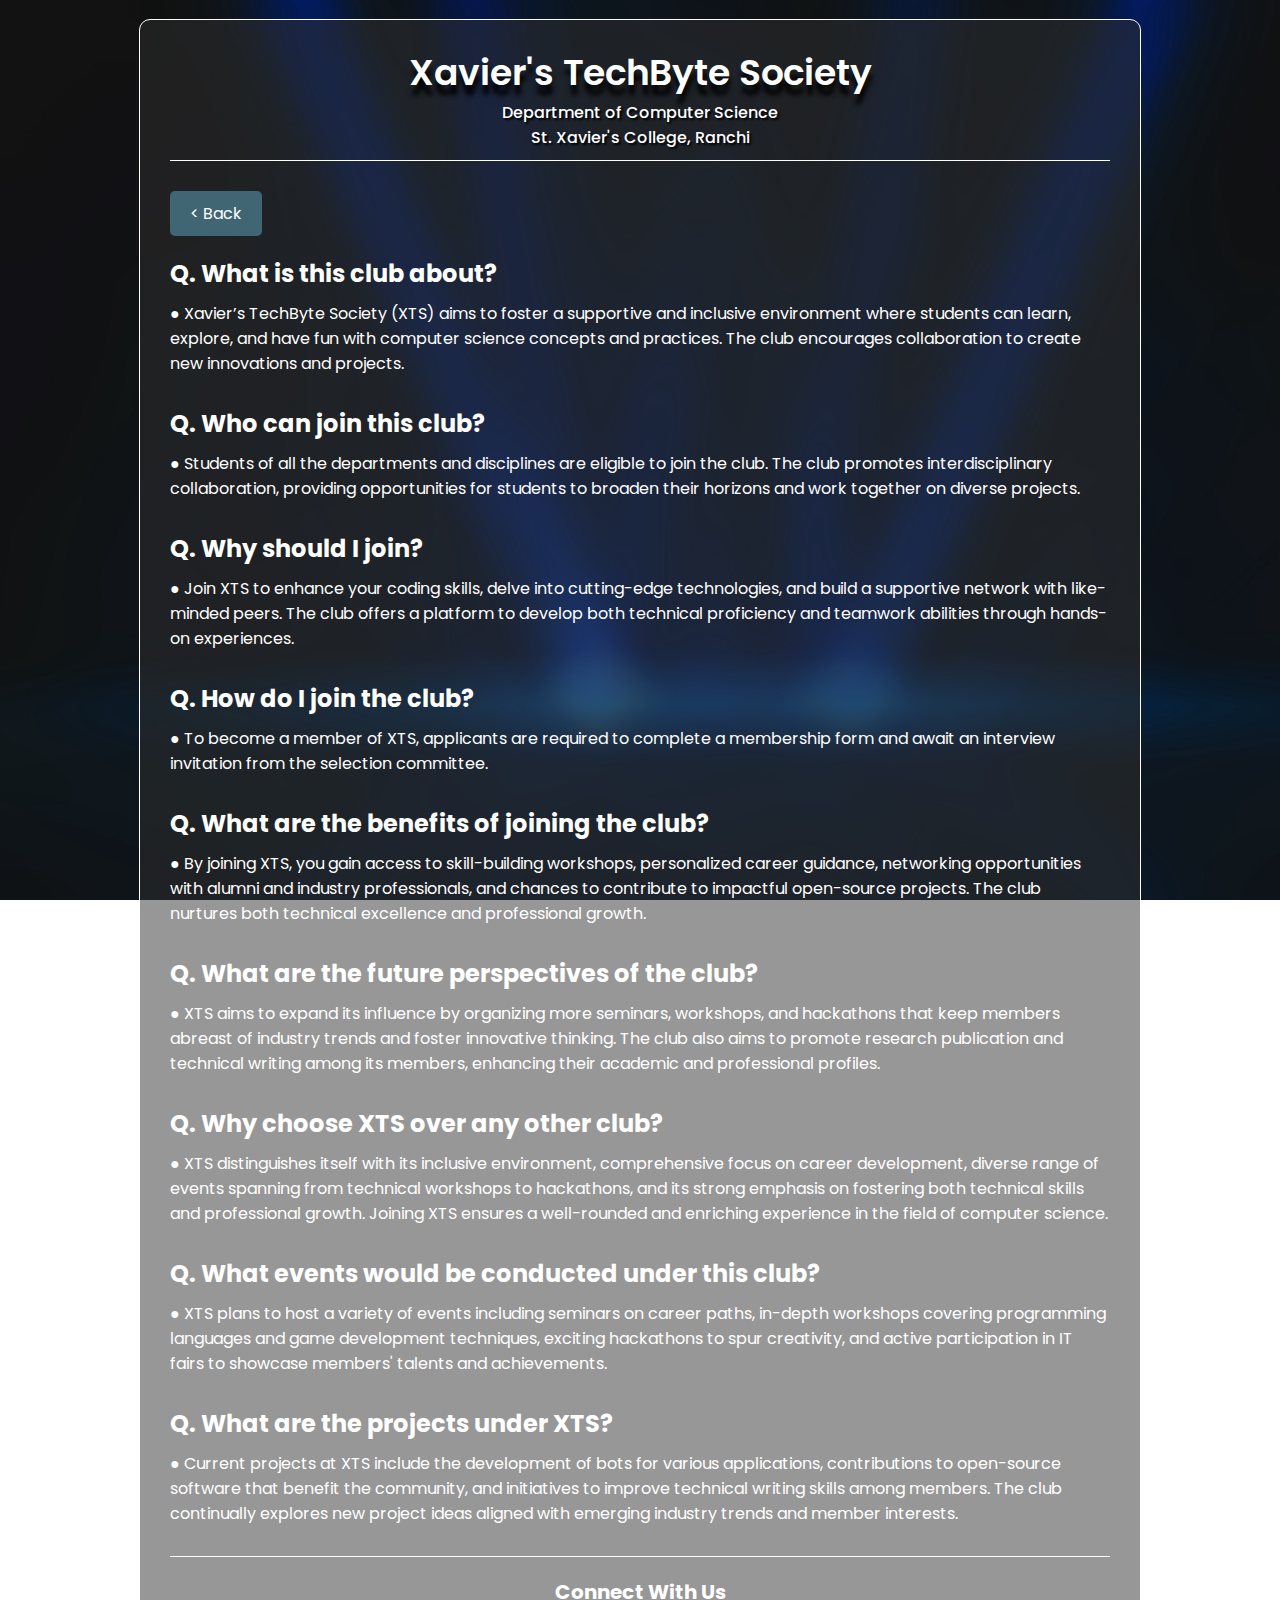
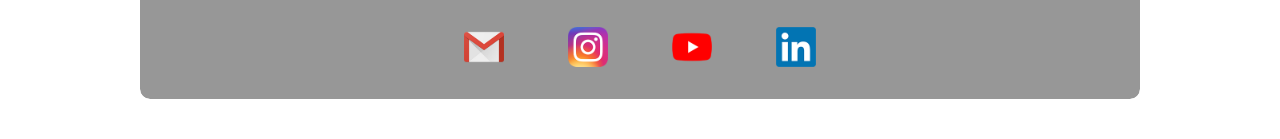
<file: templates/faqs.html>
<!DOCTYPE html>
<html lang="en">
<head>
    <meta charset="UTF-8">
    <meta name="viewport" content="width=device-width, initial-scale=1.0"/>
    <link rel="apple-touch-icon" sizes="180x180" href="/assets/apple-touch-icon.png">
    <link rel="icon" type="image/png" sizes="32x32" href="/assets/favicon-32x32.png">
    <link rel="icon" type="image/png" sizes="16x16" href="/assets/favicon-16x16.png">
    <link rel="manifest" href="/assets/site.webmanifest">
    <link rel="stylesheet" href="/static/faqstyles.css">
    <title>XTS Recruitment Form</title>
</head>
<body>
    <div class="container">
        <h1 class="titleText">Xavier's TechByte Society</h1> 
        <h4 class="subtitleText">Department of Computer Science <br> St. Xavier's College, Ranchi</h4>

        <a href="/register" class="back-button">< Back</a>
        <div class="section">
            <div class="question">
                Q. What is this club about?
            </div>
            <div class="answer">
                ● Xavier’s TechByte Society (XTS) aims to foster a supportive and inclusive environment where students can learn, explore, and have fun with computer science concepts and practices. The club encourages collaboration to create new innovations and projects.
            </div>
        </div>
        
        <div class="section">
            <div class="question">
                Q. Who can join this club?
            </div>
            <div class="answer">
                ● Students of all the departments and disciplines are eligible to join the club. The club promotes interdisciplinary collaboration, providing opportunities for students to broaden their horizons and work together on diverse projects.
            </div>
        </div>
        
        <div class="section">
            <div class="question">
                Q. Why should I join?
            </div>
            <div class="answer">
                ● Join XTS to enhance your coding skills, delve into cutting-edge technologies, and build a supportive network with like-minded peers. The club offers a platform to develop both technical proficiency and teamwork abilities through hands-on experiences.
            </div>
        </div>
        
        <div class="section">
            <div class="question">
                Q. How do I join the club?
            </div>
            <div class="answer">
                ● To become a member of XTS, applicants are required to complete a membership form and await an interview invitation from the selection committee.
            </div>
        </div>
        
        <div class="section">
            <div class="question">
                Q. What are the benefits of joining the club?
            </div>
            <div class="answer">
                ● By joining XTS, you gain access to skill-building workshops, personalized career guidance, networking opportunities with alumni and industry professionals, and chances to contribute to impactful open-source projects. The club nurtures both technical excellence and professional growth.
            </div>
        </div>
        
        <div class="section">
            <div class="question">
                Q. What are the future perspectives of the club?
            </div>
            <div class="answer">
                ● XTS aims to expand its influence by organizing more seminars, workshops, and hackathons that keep members abreast of industry trends and foster innovative thinking. The club also aims to promote research publication and technical writing among its members, enhancing their academic and professional profiles.
            </div>
        </div>
        
        <div class="section">
            <div class="question">
                Q. Why choose XTS over any other club?
            </div>
            <div class="answer">
                ● XTS distinguishes itself with its inclusive environment, comprehensive focus on career development, diverse range of events spanning from technical workshops to hackathons, and its strong emphasis on fostering both technical skills and professional growth. Joining XTS ensures a well-rounded and enriching experience in the field of computer science.
            </div>
        </div>
        
        <div class="section">
            <div class="question">
                Q. What events would be conducted under this club?
            </div>
            <div class="answer">
                ● XTS plans to host a variety of events including seminars on career paths, in-depth workshops covering programming languages and game development techniques, exciting hackathons to spur creativity, and active participation in IT fairs to showcase members' talents and achievements.
            </div>
        </div>
        
        <div class="section">
            <div class="question">
                Q. What are the projects under XTS?
            </div>
            <div class="answer">
                ● Current projects at XTS include the development of bots for various applications, contributions to open-source software that benefit the community, and initiatives to improve technical writing skills among members. The club continually explores new project ideas aligned with emerging industry trends and member interests.
            </div>
        </div>  
        <center>
            <div class="socials">
                <div class="connect">Connect With Us</div>
                <a href="mailto:xts@sxcran.org">
                    <img src="/static//assets/socials/mail.png" width="40"/>
                </a>
                <a href="https://www.instagram.com/xaviers_techbyte.society/">
                    <img src="/static//assets/socials/insta.png" width="40"/>
                </a>
                <a href="https://www.youtube.com/@xavierstechbytesociety">
                    <img src="/static//assets/socials/youtube.png" width="40"/>
                </a>
                <a href="https://www.linkedin.com/in/xavier-s-techbyte-society-a9a676315">
                    <img src="/static//assets/socials/linkedin.png" width="40"/>  
                </a>  
            </div>
        </center>           
    </div>
</body>
</html>
</file>
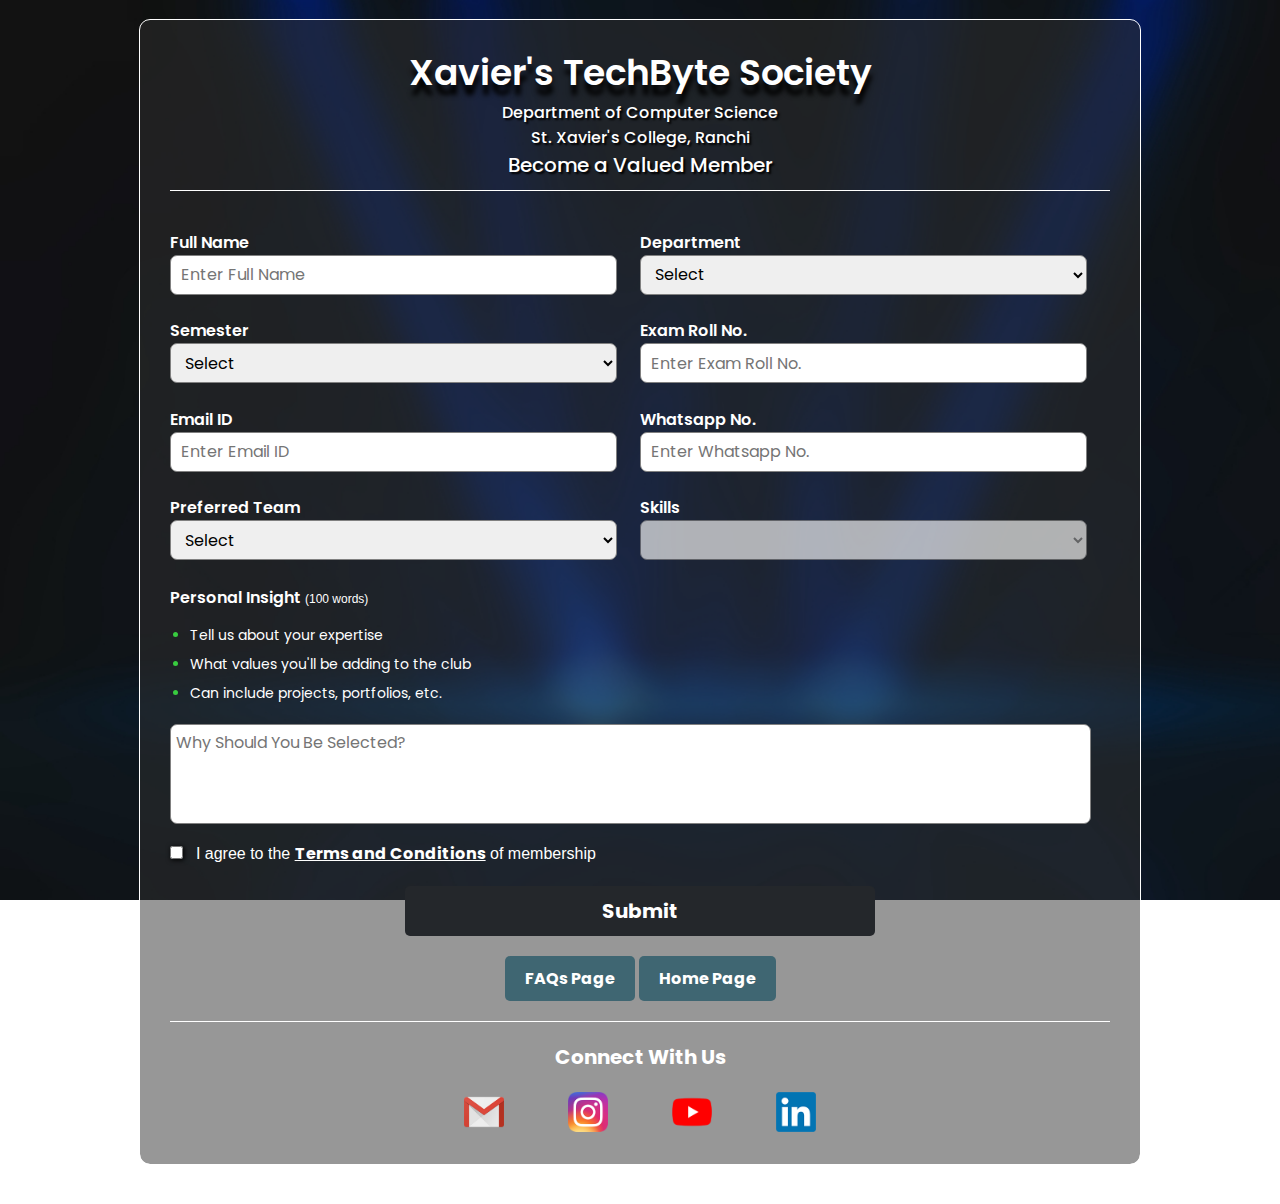
<file: templates/regForm.html>
<!DOCTYPE html>
<html lang="en">

<head>
    <meta charset="UTF-8">
    <meta name="viewport" content="width=device-width, initial-scale=1.0" />
    <link rel="apple-touch-icon" sizes="180x180" href="/assets/apple-touch-icon.png">
    <link rel="icon" type="image/png" sizes="32x32" href="/assets/favicon-32x32.png">
    <link rel="icon" type="image/png" sizes="16x16" href="/assets/favicon-16x16.png">
    <link rel="manifest" href="/static/assets/site.webmanifest">
    <link rel="stylesheet" href="/static/regFormStyles.css">
    <title>XTS Recruitment Form</title>
</head>

<body>
    <script src="/static/options/depts.js"></script>
    <script src="/static/options/sems.js"></script>
    <script src="/static/options/teams.js"></script>
    <script src="/static/options/skills.js"></script>
    <div class="container">
        <h1 class="titleText">Xavier's TechByte Society</h1>
        <h4 class="subtitleText">Department of Computer Science <br> St. Xavier's College, Ranchi <br>
            <div class="member" id="member">Become a Valued Member</div>
        </h4>
        <form id="form" action="/submitregn" method="POST">
            <div class="main-info" id="main-info">
                <div class="input-area">
                    <label for="fullName">Full Name</label>
                    <input type="text" id="fullName" name="fullName" placeholder="Enter Full Name" />
                </div>

                <div class="input-area">
                    <label for="dept">Department</label>
                    <select id="deptSelect" name="dept">
                    </select>
                </div>

                <div class="input-area">
                    <label for="semester">Semester</label>
                    <select id="semSelect" name="sem">
                    </select>
                </div>

                <div class="input-area">
                    <label for="examroll">Exam Roll No.</label>
                    <input type="text" id="examroll" name="examroll" placeholder="Enter Exam Roll No." />
                </div>

                <div class="input-area">
                    <label for="email">Email ID</label>
                    <input type="email" id="email" name="email" placeholder="Enter Email ID" />
                </div>

                <div class="input-area">
                    <label for="whatsapp">Whatsapp No.</label>
                    <input type="text" id="whatsapp" name="whatsapp" placeholder="Enter Whatsapp No." />
                </div>

                <div class="input-area">
                    <label for="team">Preferred Team</label>
                    <select id="teamSelect" name="team" onchange="updateskill()">
                    </select>
                </div>

                <div class="input-area">
                    <label for="skillset">Skills</label>
                    <select id="skillSelect" name="skill" disabled>
                    </select>
                </div>
            </div>

            <div class="about-area" id="about-area">
                <label for="about">Personal Insight&nbsp;<span class="sublabel">(100 words)</span></label>
                <div class="bullet-points">
                    <ul>
                        <li>Tell us about your expertise</li>
                        <li>What values you'll be adding to the club</li>
                        <li>Can include projects, portfolios, etc.</li>
                    </ul>
                </div>
                <textarea id="about" name="about" placeholder="Why Should You Be Selected?"
                    oninput="countWords(this)"></textarea>

                <div class="checkbox">
                    <input type="checkbox" class="ok" id="ok" name="ok" value="true" onchange="submitCheck()">
                    <label class="checkboxLabel" for="ok">&nbsp;&nbsp;I agree to the <a href="/tnc"
                            target="_blank">Terms and Conditions</a> of membership</label>
                </div>
            </div>

            <center>
                <div class="form-submit" id="form-submit">
                    <input type="submit" id="submit" value="Submit" disabled="true" style="cursor: pointer">
                </div>
                <a href="/faqs" class="faq-button">FAQs Page</a>
                <a href="/" class="faq-button">Home Page</a>
                <div class="socials">
                    <div class="connect">Connect With Us</div>
                    <a href="mailto:xts@sxcran.org">
                        <img src="../static/assets/socials/mail.png" width="40" />
                    </a>
                    <a href="https://www.instagram.com/xaviers_techbyte.society/">
                        <img src="../static/assets/socials/insta.png" width="40" />
                    </a>
                    <a href="https://www.youtube.com/@xavierstechbytesociety">
                        <img src="../static/assets/socials/youtube.png" width="40" />
                    </a>
                    <a href="https://www.linkedin.com/in/xavier-s-techbyte-society-a9a676315">
                        <img src="../static/assets/socials/linkedin.png" width="40" />
                    </a>
                </div>
            </center>
        </form>
    </div>

    <script src="/static/scripts/submit.js"></script>
    <script>
        const urlParams = new URLSearchParams(window.location.search);
        if (urlParams.get('success') != 'true') {
            window.onload = alert("Enter Class Roll No. if Exam Roll No. is not allotted.");
        }
    </script>
</body>

</html>
</file>
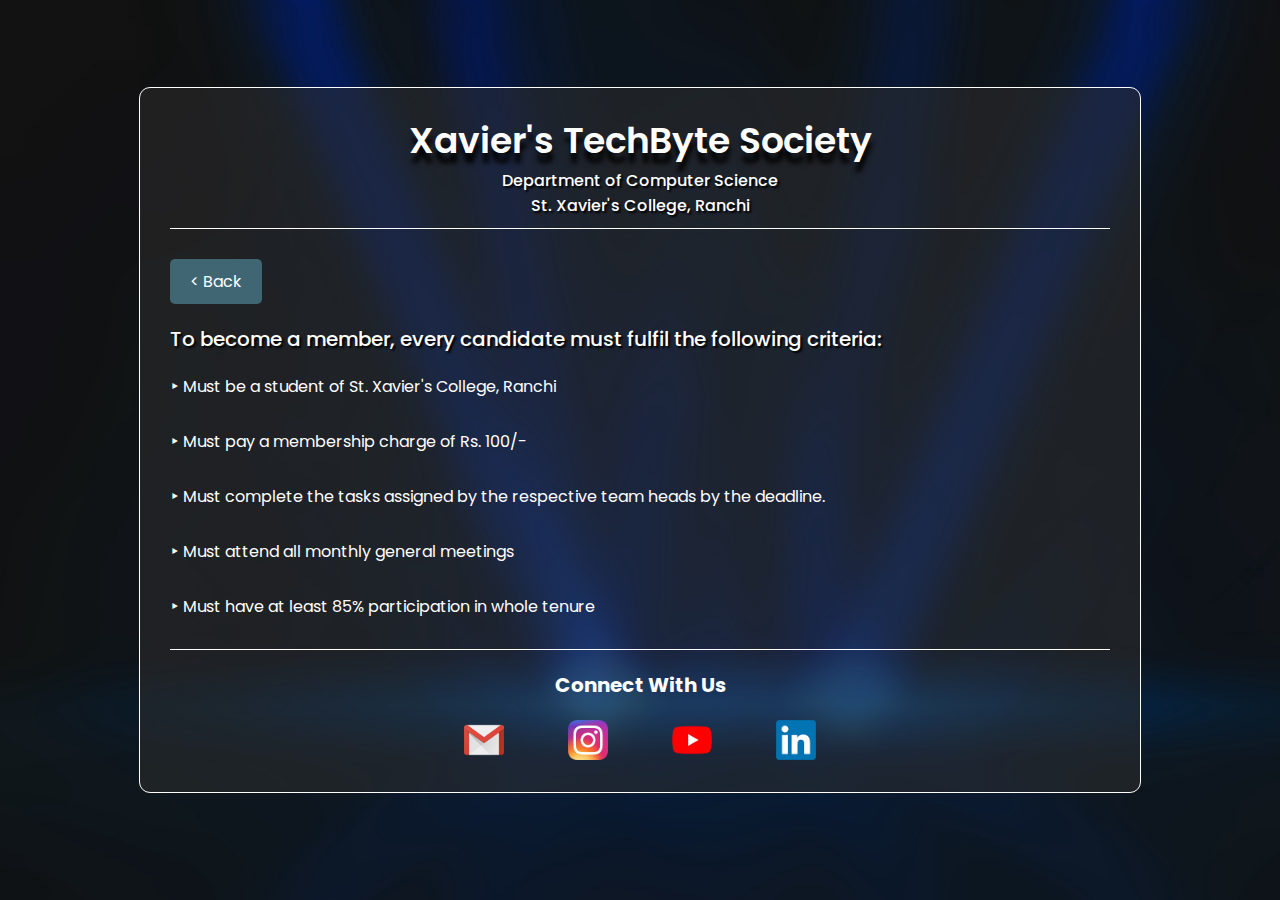
<file: templates/tnc.html>
<!DOCTYPE html>
<html lang="en">
<head>
    <meta charset="UTF-8">
    <meta name="viewport" content="width=device-width, initial-scale=1.0"/>
    <link rel="apple-touch-icon" sizes="180x180" href="/assets/apple-touch-icon.png">
    <link rel="icon" type="image/png" sizes="32x32" href="/assets/favicon-32x32.png">
    <link rel="icon" type="image/png" sizes="16x16" href="/assets/favicon-16x16.png">
    <link rel="manifest" href="/assets/site.webmanifest">
    <link rel="stylesheet" href="/static/tncstyles.css">
    <title>XTS Recruitment Form</title>
</head>
<body>
    <div class="container">
        <h1 class="titleText">Xavier's TechByte Society</h1> 
        <h4 class="subtitleText">Department of Computer Science <br> St. Xavier's College, Ranchi</h4>

        <a href="/" class="back-button" onclick="closeTab()">< Back</a>

        <div class="headertext">To become a member, every candidate must fulfil the following criteria: </div>
        <div class="keypoint">
            <span class="bullet">‣</span> Must be a student of St. Xavier's College, Ranchi
        </div>

        <div class="keypoint">
            <span class="bullet">‣</span> Must pay a membership charge of Rs. 100/-
        </div>

        <!-- <div class="keypoint">
            <span class="bullet">‣</span> Should not be a third year student unless they're from Computer Science Dept.
        </div> -->

        <div class="keypoint">
            <span class="bullet">‣</span> Must complete the tasks assigned by the respective team heads by the deadline.
        </div>

        <div class="keypoint">
            <span class="bullet">‣</span> Must attend all monthly general meetings
        </div>

        <div class="keypoint">
            <span class="bullet">‣</span> Must have at least 85% participation in whole tenure
        </div>

        <center>
            <div class="socials">
                <div class="connect">Connect With Us</div>
                <a href="mailto:xts@sxcran.org">
                    <img src="/static/assets/socials/mail.png" width="40"/>
                </a>
                <a href="https://www.instagram.com/xaviers_techbyte.society/">
                    <img src="/static/assets/socials/insta.png" width="40"/>
                </a>
                <a href="https://www.youtube.com/@xavierstechbytesociety">
                    <img src="/static/assets/socials/youtube.png" width="40"/>
                </a>
                <a href="https://www.linkedin.com/in/xavier-s-techbyte-society-a9a676315">
                    <img src="/static/assets/socials/linkedin.png" width="40"/>  
                </a>  
            </div>
        </center>      
    </div>
    <script>
        function closeTab() {
            window.close();
        }
    </script>
</body>
</html>
</file>
<file: static/faqstyles.css>
@import url('https://fonts.googleapis.com/css2?family=Poppins:ital,wght@0,100;0,200;0,300;0,400;0,500;0,600;0,700;0,800;0,900;1,100;1,200;1,300;1,400;1,500;1,600;1,700;1,800;1,900&display=swap');

* {
    padding: 0;
    margin: 0;
    box-sizing: border-box;
    font-family: "Poppins", sans-serif;
}

body {
    display: flex;
    justify-content: center;
    align-items: center;
    min-height: 100vh;
    padding: 20px;
    overflow-y: auto; 
    background: url(/static/assets/bg-img.jpg);
    background-size: cover;
    background-attachment: fixed;
}

.container {
    width: 90vw;
    max-width: 1000px;
    background: rgba(48, 48, 48, 0.5);
    padding: 25px 30px;
    border-radius: 10px;
    outline: 1px solid rgb(255, 255, 255);
    margin-bottom: 20px;
}

.titleText {
    font-size: 36px;
    font-weight: 600;
    text-align: center;
    color: white;
    text-shadow: 1px 10px 5px black;
}

.subtitleText {
    font-size: 16px;
    font-weight: 500;
    text-align: center;
    color: white;
    text-shadow: 2px 2px 2px black;
    padding-bottom: 10px;
    margin-bottom: 10px;
    border-bottom: solid 1px white;
}

.section .question{
    font-size: 24px;
    font-weight: 700;
    color: white;
    margin-bottom: 10px;
}

.section .answer{
    font-size: 16px;
    color: white;
    margin-bottom: 30px;
}

.back-button {
    margin: 20px 0px;
    display: inline-block;
    padding: 10px 20px;
    font-size: 16px;
    text-decoration: none;
    color: white;
    background-color: rgba(63, 102, 114, 1);
    border-radius: 5px;
    cursor: pointer;
    text-align: center;
}

.back-button:hover {
    background-color: rgba(56, 71, 204, 1);
}

.connect {
    padding-top: 20px;
    border-top: solid 1px white;
    margin: 20px 0px;
    font-size: 20px;
    font-weight: 700;
    color: white;
}

.socials img{
    margin: 0px 30px;
}

.socials a{
    text-decoration: none;
}

.about-area .checkbox {
    display: flex;
    align-items: center;
    margin-top: 10px;
}


@media (max-width: 800px) {
    .main-info {
        margin-left: 5%;
    }

    .titleText {
        font-size: 24px;
    }

    .subtitleText {
        font-size: 10px;
    }

    .section .question{
        font-size: 20px;
    }

    .section .answer{
        font-size: 12px;
    }

    .connect{
        font-size: 12px;
    }

    .socials img{
        margin: 0px 10px;
        width: 30px;
    }
}
</file>
<file: static/regFormStyles.css>
@import url('https://fonts.googleapis.com/css2?family=Poppins:ital,wght@0,100;0,200;0,300;0,400;0,500;0,600;0,700;0,800;0,900;1,100;1,200;1,300;1,400;1,500;1,600;1,700;1,800;1,900&display=swap');

* {
    padding: 0;
    margin: 0;
    box-sizing: border-box;
    font-family: "Poppins", sans-serif;
}

body {
    display: flex;
    justify-content: center;
    align-items: center;
    min-height: 100vh;
    padding: 20px;
    overflow-y: auto;
    background: url(assets/bg-img.jpg);
    background-size: cover;
    background-attachment: fixed;
}

.container {
    width: 90vw;
    max-width: 1000px;
    background: rgba(48, 48, 48, 0.5);
    padding: 25px 30px;
    border-radius: 10px;
    outline: 1px solid rgb(255, 255, 255);
    margin-bottom: 20px;
}

.titleText {
    font-size: 36px;
    font-weight: 600;
    text-align: center;
    color: white;
    text-shadow: 1px 10px 5px black;
}

.subtitleText {
    font-size: 16px;
    font-weight: 500;
    text-align: center;
    color: white;
    text-shadow: 2px 2px 2px black;
    padding-bottom: 10px;
    margin-bottom: 10px;
    border-bottom: solid 1px white;
}

.member {
    font-size: 20px;
}

.main-info {
    display: flex;
    flex-wrap: wrap;
    justify-content: space-between;
    padding: 5px 0;
}

.container form .input-area {
    display: flex;
    flex-wrap: wrap;
    width: 50%;
}

.input-area label,
.about-area label {
    flex: 0 0 100%;
    color: white;
    font-size: 16px;
    font-weight: 600;
    margin-top: 5%;
}

.input-area input,
.input-area select {
    flex: 0 0 95%;
    font-size: 16px;
    height: 40px;
    width: calc(100% - 22px);
    border-radius: 7px;
    outline: none;
    border: 1px solid grey;
    padding: 0 10px;
    box-sizing: border-box;
}

.input-area input:focus,
.input-area select:focus,
.about-area textarea:focus{
    box-shadow: 0 0 5px cyan;
}

.sublabel {
    font-family: sans-serif;
    font-size: 12px;
    font-weight: 300;
}

.submit-response {
    color: white;
    margin: 40px 0px;
}

.connect {
    padding-top: 20px;
    border-top: solid 1px white;
    margin: 20px 0px;
    font-size: 20px;
    font-weight: 700;
    color: white;
}

.socials img{
    margin: 0px 30px;
    transition: transform ease-out 0.2s;
}

.socials img:hover {
    transform: scale(1.3);
}

.socials a{
    text-decoration: none;
}

.about-area .checkbox {
    /* display: flex; */
    /* align-items: center; */
    margin-top: 10px;
}

.about-area .checkbox input.ok {
    /* margin: 0; */
    /* margin-right: 10px; */
    box-shadow: 1px 1px 5px #000;
    border-radius: 50%;
}

.about-area .checkbox .checkboxLabel {
    font-weight: 300;
}

.about-area .checkbox .checkboxLabel a{
    color: white;
    font-weight: 700;
}

.about-area .checkbox label {
    margin: 0;
    font-family: 'Open Sans', sans-serif;
    font-weight: bold;
    font-size: 16px;
}

.about-area {
    margin-top: 20px;
}

.about-area textarea {
    height: 100px;
    width: 98%;
    border-radius: 7px;
    outline: none;
    border: 1px solid grey;
    padding: 5px 5px;
    font-size: 16px;
    margin-top: 5px;
    resize: none;
}

.about-area .bullet-points {
    color: white;
    font-size: 14px;
    margin: 15px 0;
    padding-left: 20px;
    font-weight: 400;
}

.about-area .bullet-points li {
    margin-bottom: 8px;
    list-style-type: disc;
}

.about-area .bullet-points li::marker {
    color: rgba(56, 204, 63, 1);
}

.about-area .bullet-points li span {
    font-size: 14px;
    color: #ffffff;
    font-weight: 300;
}

.form-submit {
    margin-top: 20px;
}

.form-submit input {
    display: block;
    width: 50%;
    font-size: 20px;
    font-weight: 700;
    padding: 10px;
    border: none;
    border-radius: 3px;
    color: rgb(255, 255, 255);
    background: rgba(61, 83, 109, 1);
    border-radius: 5px;
}

.form-submit input:disabled {
    background: rgb(36, 39, 43);
}

.form-submit input:not(:disabled):hover {
    background: rgba(56, 204, 63, 1);
    color: rgb(255, 255, 255);
}

.faq-button {
    margin-top: 20px;
    display: inline-block;
    padding: 10px 20px;
    font-size: 16px;
    font-weight: 700;
    text-decoration: none;
    color: white;
    background-color: rgba(63, 102, 114, 1);
    border-radius: 5px;
    cursor: pointer;
    text-align: center;
}

.faq-button:hover {
    background-color: rgba(56, 71, 204, 1);
}


@media (max-width: 800px) {
    .main-info {
        margin-left: 5%;
    }

    .input-area label,
    .about-area label {
        font-size: 12px;
    }

    .about-area {
        margin-left: 5%;
        max-width: 70vw;
    }

    .about-area .bullet-points {
        font-size: 12px;
    }

    .about-area .bullet-points li {
        margin-bottom: 6px;
    }

    .about-area .bullet-points li span {
        font-size: 12px;
    }

    .input-area input,
    .input-area select {
        font-size: 12px;
    }

    .faq-button {
        font-size: 10px;
    }

    .form-submit input {
        font-size: 12px;
    }

    .about-area textarea {
        font-size: 12px;
    }

    .titleText {
        font-size: 24px;
    }

    .subtitleText {
        font-size: 10px;
    }

    .member {
        font-size: 14px;
    }

    .container form .input-area {
        width: 100%;
    }

    .about-area .checkbox .checkboxLabel {
        font-size: 12px;
    }

    .submit-response h1{
        font-size: 20px;
    }

    .submit-response h2{
        margin-top: 20px;
        font-size: 16px;
    }

    .connect{
        font-size: 12px;
    }

    .socials img{
        margin: 0px 10px;
        width: 30px;
    }

}
</file>
<file: static/tncstyles.css>
@import url('https://fonts.googleapis.com/css2?family=Poppins:ital,wght@0,100;0,200;0,300;0,400;0,500;0,600;0,700;0,800;0,900;1,100;1,200;1,300;1,400;1,500;1,600;1,700;1,800;1,900&display=swap');

* {
    padding: 0;
    margin: 0;
    box-sizing: border-box;
    font-family: "Poppins", sans-serif;
}

body {
    display: flex;
    justify-content: center;
    align-items: center;
    min-height: 100vh;
    padding: 20px;
    overflow-y: auto; 
    background: url(/static/assets/bg-img.jpg);
    background-size: cover;
    background-attachment: fixed;
}

.container {
    width: 90vw;
    max-width: 1000px;
    background: rgba(48, 48, 48, 0.5);
    padding: 25px 30px;
    border-radius: 10px;
    outline: 1px solid rgb(255, 255, 255);
    margin-bottom: 20px;
}

.titleText {
    font-size: 36px;
    font-weight: 600;
    text-align: center;
    color: white;
    text-shadow: 1px 10px 5px black;
}

.subtitleText {
    font-size: 16px;
    font-weight: 500;
    text-align: center;
    color: white;
    text-shadow: 2px 2px 2px black;
    padding-bottom: 10px;
    margin-bottom: 10px;
    border-bottom: solid 1px white;
}

.headertext {
    font-size: 20px;
    font-weight: 500;
    /* text-align: center; */
    color: white;
    text-shadow: 2px 2px 2px black;
    padding-bottom: 10px;
    margin-bottom: 10px;
}

.keypoint{
    font-size: 16px;
    color: white;
    margin-bottom: 30px;
}

.back-button {
    margin: 20px 0px;
    display: inline-block;
    padding: 10px 20px;
    font-size: 16px;
    text-decoration: none;
    color: white;
    background-color: rgba(63, 102, 114, 1);
    border-radius: 5px;
    cursor: pointer;
    text-align: center;
}

.back-button:hover {
    background-color: rgba(56, 71, 204, 1);
}

.connect {
    padding-top: 20px;
    border-top: solid 1px white;
    margin: 20px 0px;
    font-size: 20px;
    font-weight: 700;
    color: white;
}

.socials img{
    margin: 0px 30px;
}

.socials a{
    text-decoration: none;
}

.about-area .checkbox {
    display: flex;
    align-items: center;
    margin-top: 10px;
}


@media (max-width: 800px) {
    .main-info {
        margin-left: 5%;
    }

    .titleText {
        font-size: 24px;
    }

    .subtitleText {
        font-size: 10px;
    }

    .headertext {
        font-size: 16px;
    }

    .keypoint{
        font-size: 12px;
    }

    .connect{
        font-size: 12px;
    }

    .socials img{
        margin: 0px 10px;
        width: 30px;
    }
}
</file>
